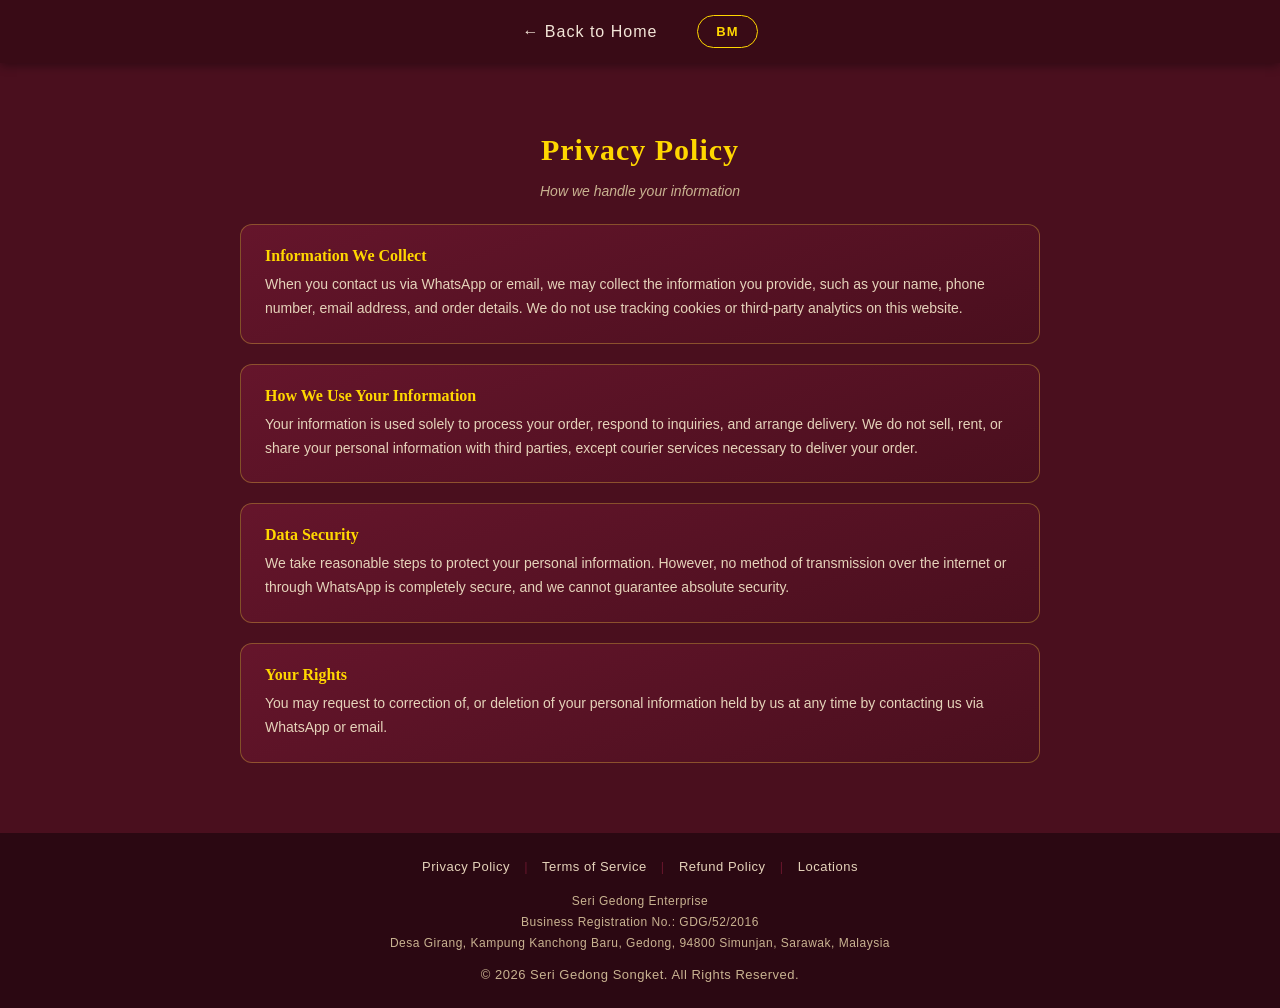
<file: privacy-policy.html>
<!DOCTYPE html>
<html lang="en">

<head>

     <!-- Google tag (gtag.js) -->
    <script async src="https://www.googletagmanager.com/gtag/js?id=G-75GB7DM0KE"></script>
    <script>
        window.dataLayer = window.dataLayer || [];
        function gtag(){dataLayer.push(arguments);}
        gtag('js', new Date());

        gtag('config', 'G-75GB7DM0KE');
    </script>
    
    <meta charset="UTF-8">
    <meta name="viewport" content="width=device-width, initial-scale=1.0">
    <title>Privacy Policy - Seri Gedong Songket</title>

    <meta name="description" content="Privacy Policy for Seri Gedong Songket - how we collect, use, and protect your personal information.">

    <link rel="icon" type="image/jpeg" href="gallery/maskota logo.jpg">

    <link rel="stylesheet" href="style.css">
</head>

<body>

    <!-- Navigation -->
    <nav>
        <ul>
            <li><a href="index.html" data-en="&larr; Back to Home" data-ms="&larr; Kembali ke Laman Utama">&larr; Back to Home</a></li>
            <li class="lang-toggle">
                <button type="button" id="langToggleBtn">BM</button>
            </li>
        </ul>
    </nav>

    <!-- Privacy Policy -->
    <section id="privacy-policy">

        <h2 data-en="Privacy Policy" data-ms="Dasar Privasi">Privacy Policy</h2>
        <p class="section-hint" data-en="How we handle your information" data-ms="Cara kami mengendalikan maklumat anda">How we handle your information</p>

        <div class="policy-content">

            <div class="policy-item">
                <h3 data-en="Information We Collect" data-ms="Maklumat Yang Kami Kumpul">Information We Collect</h3>
                <p data-en="When you contact us via WhatsApp or email, we may collect the information you provide, such as your name, phone number, email address, and order details. We do not use tracking cookies or third-party analytics on this website." data-ms="Apabila anda menghubungi kami melalui WhatsApp atau emel, kami mengumpul maklumat yang anda berikan, seperti nama, nombor telefon, alamat emel, dan butiran pesanan. Kami tidak menggunakan kuki penjejakan atau perkhidmatan analitik pihak ketiga di laman web ini.">When you contact us via WhatsApp or email, we may collect the information you provide, such as your name, phone number, email address, and order details. We do not use tracking cookies or third-party analytics on this website.</p>
            </div>

            <div class="policy-item">
                <h3 data-en="How We Use Your Information" data-ms="Cara Kami Menggunakan Maklumat Anda">How We Use Your Information</h3>
                <p data-en="Your information is used solely to process your order, respond to inquiries, and arrange delivery. We do not sell, rent, or share your personal information with third parties, except courier services necessary to deliver your order." data-ms="Maklumat anda digunakan semata-mata untuk memproses pesanan anda, menjawab pertanyaan, dan mengaturkan penghantaran. Kami tidak menjual, menyewa, atau berkongsi maklumat peribadi anda dengan pihak ketiga, kecuali perkhidmatan kurier yang diperlukan untuk menghantar pesanan anda.">Your information is used solely to process your order, respond to inquiries, and arrange delivery. We do not sell, rent, or share your personal information with third parties, except courier services necessary to deliver your order.</p>
            </div>

            <div class="policy-item">
                <h3 data-en="Data Security" data-ms="Keselamatan Data">Data Security</h3>
                <p data-en="We take reasonable steps to protect your personal information. However, no method of transmission over the internet or through WhatsApp is completely secure, and we cannot guarantee absolute security." data-ms="Kami mengambil langkah-langakh yang munasabah untuk melindungi maklumat peribadi anda. Walau bagaimanapun, tiada kaedah penghantaran melalui internet atau WhatsApp yang benar-benar selamat, dan kami tidak dapat menjamin keselamatan mutlak.">We take reasonable steps to protect your personal information. However, no method of transmission over the internet or through WhatsApp is completely secure, and we cannot guarantee absolute security.</p>
            </div>

            <div class="policy-item">
                <h3 data-en="Your Rights" data-ms="Hak Anda">Your Rights</h3>
                <p data-en="You may request to correction of, or deletion of your personal information held by us at any time by contacting us via WhatsApp or email." data-ms="Anda boleh memohon untuk mengakses, membetulkan atau memadam maklumat peribadi anda yang disimpan oleh kami pada bila-bila masa dengan menghubungi kami melalui WhatsApp atau emel.">You may request to correction of, or deletion of your personal information held by us at any time by contacting us via WhatsApp or email.</p>
            </div>

        </div>

    </section>

    <!-- Footer -->
    <footer>
        <div class="footer-links">
            <a href="privacy-policy.html" data-en="Privacy Policy" data-ms="Dasar Privasi">Privacy Policy</a>
            <span>|</span>
            <a href="terms-of-service.html" data-en="Terms of Service" data-ms="Terma Perkhidmatan">Terms of Service</a>
            <span>|</span>
            <a href="refund-policy.html" data-en="Refund Policy" data-ms="Pemulangan">Refund Policy</a>
            <span>|</span>
            <a href="retail-locations.html" data-en="Locations" data-ms="Lokasi">Locations</a>
        </div>
        <div class="footer-legal">
            <p data-en="Seri Gedong Enterprise" data-ms="Seri Gedong Enterprise">Seri Gedong Enterprise</p>
            <p data-en="Business Registration No.: GDG/52/2016" data-ms="No. Pendaftaran Perniagaan: GDG/52/2016">Business Registration No.: GDG/52/2016</p>
            <p data-en="Desa Girang, Kampung Kanchong Baru, Gedong, 94800 Simunjan, Sarawak, Malaysia" data-ms="Desa Girang, Kampung Kanchong Baru, Gedong, 94800 Simunjan, Sarawak, Malaysia">Desa Girang, Kampung Kanchong Baru, Gedong, 94800 Simunjan, Sarawak, Malaysia</p>
        </div>
        <span data-en="© 2026 Seri Gedong Songket. All Rights Reserved." data-ms="© 2026 Seri Gedong Songket. Hak Cipta Terpelihara.">© 2026 Seri Gedong Songket. All Rights Reserved.</span>
    </footer>

    <script>
        document.addEventListener('DOMContentLoaded', function() {
            var langBtn = document.getElementById('langToggleBtn');
            if (!langBtn) return;

            var currentLang = localStorage.getItem('siteLang') || 'en';

            function applyLanguage(lang) {
                var elements = document.querySelectorAll('[data-en][data-ms]');
                elements.forEach(function(el) {
                    el.innerHTML = lang === 'ms' ? el.getAttribute('data-ms') : el.getAttribute('data-en');
                });
                langBtn.textContent = lang === 'ms' ? 'EN' : 'BM';
                localStorage.setItem('siteLang', lang);
                currentLang = lang;
            }

            langBtn.addEventListener('click', function() {
                applyLanguage(currentLang === 'ms' ? 'en' : 'ms');
            });

            applyLanguage(currentLang);
        });
    </script>

</body>
</html>
</file>
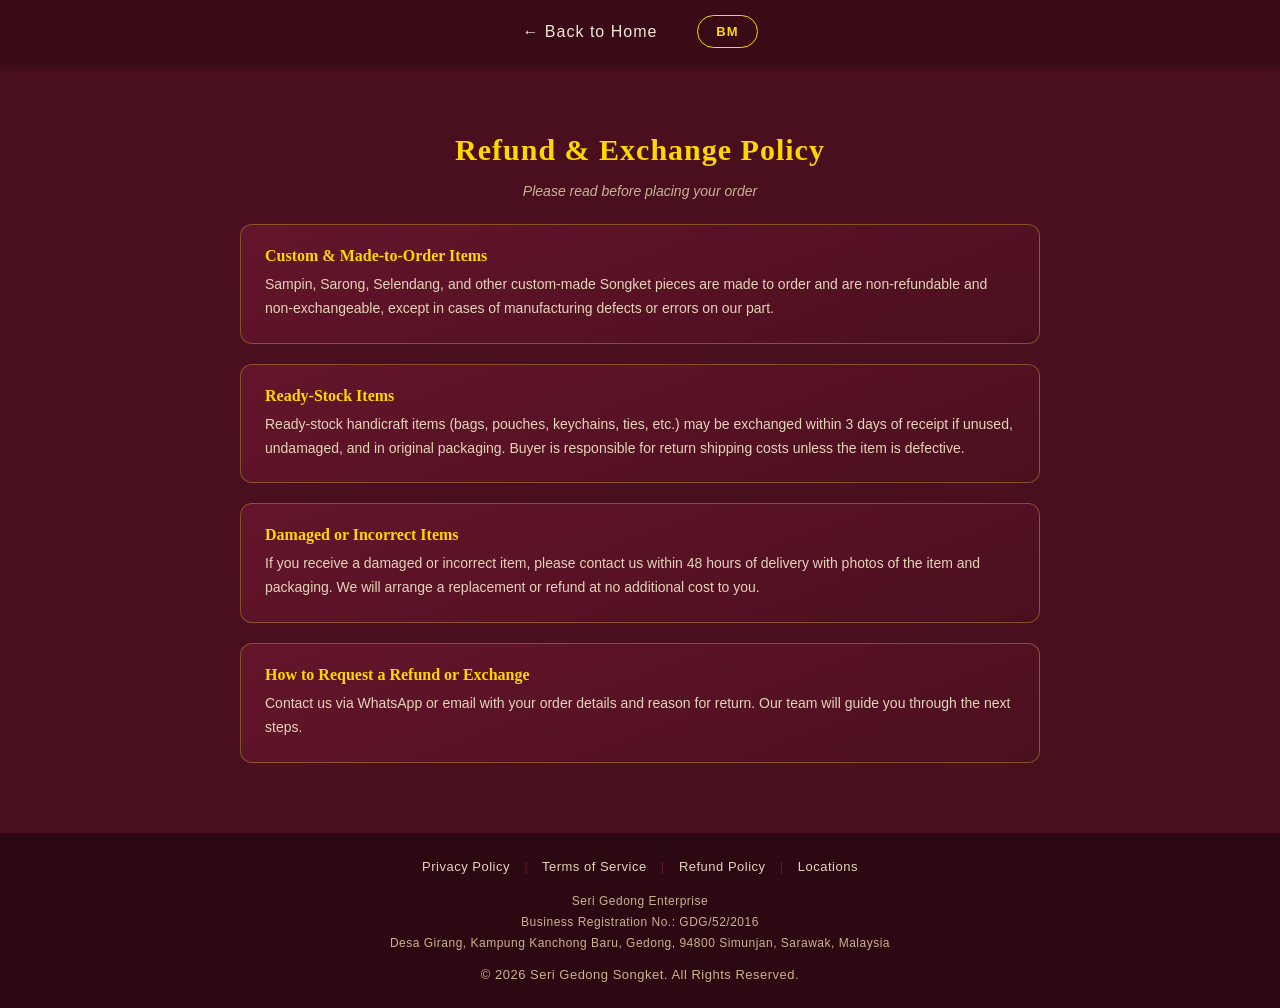
<file: refund-policy.html>
<!DOCTYPE html>
<html lang="en">

<head>

    <!-- Google tag (gtag.js) -->
    <script async src="https://www.googletagmanager.com/gtag/js?id=G-75GB7DM0KE"></script>
    <script>
        window.dataLayer = window.dataLayer || [];
        function gtag(){dataLayer.push(arguments);}
        gtag('js', new Date());

        gtag('config', 'G-75GB7DM0KE');
    </script>

    <meta charset="UTF-8">
    <meta name="viewport" content="width=device-width, initial-scale=1.0">
    <title>Refund Policy - Seri Gedong Songket</title>

    <meta name="description" content="Refund Policy for Seri Gedong Songket - refund, exchange, and refund terms for custom-made and ready-stock items.">

    <link rel="icon" type="image/jpeg" href="gallery/maskota logo.jpg">

    <link rel="stylesheet" href="style.css">
</head>

<body>

    <!-- Navigation -->
    <nav>
        <ul>
            <li><a href="index.html" data-en="&larr; Back to Home" data-ms="&larr; Kembali ke Laman Utama">&larr; Back to Home</a></li>
            <li class="lang-toggle">
                <button type="button" id="langToggleBtn">BM</button>
            </li>
        </ul>
    </nav>

    <!-- Refund Policy -->
    <section id="refund-policy">

        <h2 data-en="Refund &amp; Exchange Policy" data-ms="Dasar Pemulangan &amp; Pertukaran">Refund &amp; Exchange Policy</h2>
        <p class="section-hint" data-en="Please read before placing your order" data-ms="Sila baca sebelum membuat pesanan">Please read before placing your order</p>

        <div class="policy-content">

            <div class="policy-item">
                <h3 data-en="Custom &amp; Made-to-Order Items" data-ms="Item Tempahan Khas">Custom &amp; Made-to-Order Items</h3>
                <p data-en="Sampin, Sarong, Selendang, and other custom-made Songket pieces are made to order and are non-refundable and non-exchangeable, except in cases of manufacturing defects or errors on our part." data-ms="Sampin, Sarong, Selendang, dan produk Songket tempahan khas lain dibuat mengikut pesanan dan tidak boleh dipulangkan atau ditukar, kecuali dalam kes kecacatan pembuatan atau kesilapan pihak kami.">Sampin, Sarong, Selendang, and other custom-made Songket pieces are made to order and are non-refundable and non-exchangeable, except in cases of manufacturing defects or errors on our part.</p>
            </div>

            <div class="policy-item">
                <h3 data-en="Ready-Stock Items" data-ms="Item Stok Sedia Ada">Ready-Stock Items</h3>
                <p data-en="Ready-stock handicraft items (bags, pouches, keychains, ties, etc.) may be exchanged within 3 days of receipt if unused, undamaged, and in original packaging. Buyer is responsible for return shipping costs unless the item is defective." data-ms="Item kraf tangan stok sedia ada (beg, dompet, rantai kunci, tali leher, dan lain-lain.) boleh ditukar dalam tempoh 3 hari selepas diterima jika belum digunakan, tidak rosak, dan dalam pembungkusan asal. Pembeli bertanggungjawab atas kos penghantaran pemulangan kecuali item tersebut cacat.">Ready-stock handicraft items (bags, pouches, keychains, ties, etc.) may be exchanged within 3 days of receipt if unused, undamaged, and in original packaging. Buyer is responsible for return shipping costs unless the item is defective.</p>
            </div>

            <div class="policy-item">
                <h3 data-en="Damaged or Incorrect Items" data-ms="Item Rosak atau Salah">Damaged or Incorrect Items</h3>
                <p data-en="If you receive a damaged or incorrect item, please contact us within 48 hours of delivery with photos of the item and packaging. We will arrange a replacement or refund at no additional cost to you." data-ms="Jika anda menerima item yang rosak atau salah, sila hubungi kami dalam tempoh 48 jam selepas penghantaran dengan gambar item dan pembungkusan. Kami akan mengaturkan penggantian atau bayaran balik tanpa sebarang kos tambahan kepada anda.">If you receive a damaged or incorrect item, please contact us within 48 hours of delivery with photos of the item and packaging. We will arrange a replacement or refund at no additional cost to you.</p>
            </div>

            <div class="policy-item">
                <h3 data-en="How to Request a Refund or Exchange" data-ms="Cara Memohon Pemulangan atau Pertukaran">How to Request a Refund or Exchange</h3>
                <p data-en="Contact us via WhatsApp or email with your order details and reason for return. Our team will guide you through the next steps." data-ms="Hubungi kami melalui WhatsApp atau emel dengan butiran pesanan anda dan sebab pemulangan. Pasukan kami akan membimbing anda untuk langkah seterusnya.">Contact us via WhatsApp or email with your order details and reason for return. Our team will guide you through the next steps.</p>
            </div>

        </div>

    </section>

    <!-- Footer -->
    <footer>
        <div class="footer-links">
            <a href="privacy-policy.html" data-en="Privacy Policy" data-ms="Dasar Privasi">Privacy Policy</a>
            <span>|</span>
            <a href="terms-of-service.html" data-en="Terms of Service" data-ms="Terma Perkhidmatan">Terms of Service</a>
            <span>|</span>
            <a href="refund-policy.html" data-en="Refund Policy" data-ms="Dasar Bayaran Balik">Refund Policy</a>
            <span>|</span>
            <a href="retail-locations.html" data-en="Locations" data-ms="Lokasi">Locations</a>
        </div>

        <div class="footer-legal">
            <p data-en="Seri Gedong Enterprise" data-ms="Seri Gedong Enterprise">Seri Gedong Enterprise</p>
            <p data-en="Business Registration No.: GDG/52/2016" data-ms="No. Pendaftaran Perniagaan: GDG/52/2016">Business Registration No.: GDG/52/2016</p>
            <p data-en="Desa Girang, Kampung Kanchong Baru, Gedong, 94800 Simunjan, Sarawak, Malaysia" data-ms="Desa Girang, Kampung Kanchong Baru, Gedong, 94800 Simunjan, Sarawak, Malaysia">Desa Girang, Kampung Kanchong Baru, Gedong, 94800 Simunjan, Sarawak, Malaysia</p>
        </div>
        <span data-en="© 2026 Seri Gedong Songket. All Rights Reserved." data-ms="© 2026 Seri Gedong Songket. Hak Cipta Terpelihara.">© 2026 Seri Gedong Songket. All Rights Reserved.</span>
    </footer>

    <script>
        document.addEventListener('DOMContentLoaded', function() {
            var langBtn = document.getElementById('langToggleBtn');
            if (!langBtn) return;

            var currentLang = localStorage.getItem('siteLang') || 'en';

            function applyLanguage(lang) {
                var elements = document.querySelectorAll('[data-en][data-ms]');
                elements.forEach(function(el) {
                    el.innerHTML = lang === 'ms' ? el.getAttribute('data-ms') : el.getAttribute('data-en');
                });
                langBtn.textContent = lang === 'ms' ? 'EN' : 'BM';
                localStorage.setItem('siteLang', lang);
                currentLang = lang;
            }

            langBtn.addEventListener('click', function() {
                applyLanguage(currentLang === 'ms' ? 'en' : 'ms');
            });

            applyLanguage(currentLang);
        });
    </script>

</body>
</html>
</file>
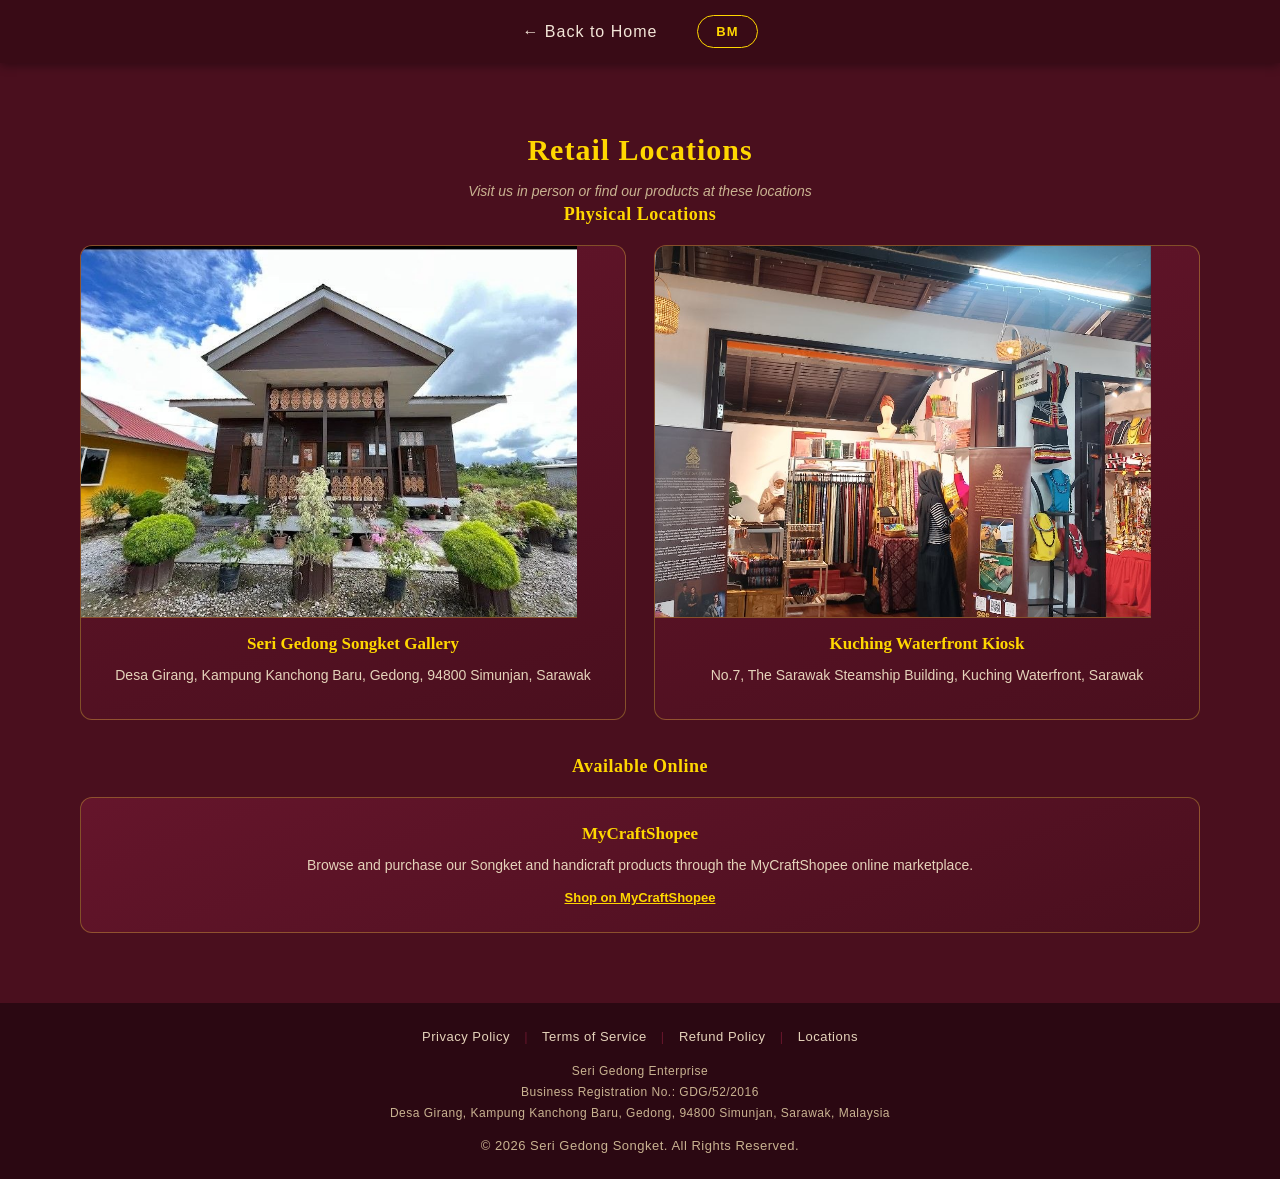
<file: retail-locations.html>
<!DOCTYPE html>
<html lang="en">

<head>

    <!-- Google tag (gtag.js) -->
    <script async src="https://www.googletagmanager.com/gtag/js?id=G-75GB7DM0KE"></script>
    <script>
        window.dataLayer = window.dataLayer || [];
        function gtag(){dataLayer.push(arguments);}
        gtag('js', new Date());

        gtag('config', 'G-75GB7DM0KE');
    </script>

    <meta charset="UTF-8">
    <meta name="viewport" content="width=device-width, initial-scale=1.0">
    <title>Retail Locations - Seri Gedong Songket</title>

    <meta name="description" content="Find Seri Gedong Songket and Maskota products at our workshop and retail partner locations across Sarawak.">

    <link rel="icon" type="image/jpeg" href="gallery/maskota logo.jpg">

    <link rel="stylesheet" href="style.css">
</head>

<body>

    <!-- Navigation -->
    <nav>
        <ul>
            <li><a href="index.html" data-en="&larr; Back to Home" data-ms="&larr; Kembali ke Laman Utama">&larr; Back to Home</a></li>
            <li class="lang-toggle">
                <button type="button" id="langToggleBtn">BM</button>
            </li>
        </ul>
    </nav>

    <!-- Retail Locations -->
    <section id="retail-locations">

        <h2 data-en="Retail Locations" data-ms="Lokasi Runcit">Retail Locations</h2>
        <p class="section-hint" data-en="Visit us in person or find our products at these locations" data-ms="Lawati kami secara peribadi atau dapatkan produk kami di lokasi berikut">Visit us in person or find our products at these locations</p>

        <h3 class="location-subheading" data-en="Physical Locations" data-ms="Lokasi Fizikal">Physical Locations</h3>

        <div class="location-grid">

            <div class="location-card">
                <img src="location-seri-gedong-songket-gallery.jpg" alt="Seri Gedong Songket Gallery" class="location-photo">
                <h3 data-en="Seri Gedong Songket Gallery" data-ms=" Galeri Seri Gedong Songket">Seri Gedong Songket Gallery</h3>
                <p data-en="Desa Girang, Kampung Kanchong Baru, Gedong, 94800 Simunjan, Sarawak" data-ms="Desa Girang, Kampung Kanchong Baru, Gedong, 94800 Simunjan, Sarawak">Desa Girang, Kampung Kanchong Baru, Gedong, 94800 Simunjan, Sarawak</p>
            </div>

            <div class="location-card">
                <img src="location-waterfront.jpg" alt="Kuching Waterfront Kiosk" class="location-photo">
                <h3 data-en="Kuching Waterfront Kiosk" data-ms="Kiosk Kuching Waterfront">Kuching Waterfront Kiosk</h3>
                <p data-en="No.7, The Sarawak Steamship Building, Kuching Waterfront, Sarawak" data-ms="No.7, The Sarawak Steamship Building, Kuching Waterfront, Sarawak">No.7, The Sarawak Steamship Building, Kuching Waterfront, Sarawak</p>
            </div>

        </div>
            
        <h3 class="location-subheading" data-en="Available Online" data-ms="Tersedia Dalam Talian">Available Online</h3>

        <div class="location-grid">

            <div class="location-card">
                <h3 data-en="MyCraftShopee" data-ms="MyCraftShopee">MyCraftShopee</h3>
                <p data-en="Browse and purchase our Songket and handicraft products through the MyCraftShopee online marketplace." data-ms="Layari dan beli produk Songket dan kraf tangan kami melalui pasar dalam talian MyCraftShopee.">Browse and purchase our Songket and handicraft products through the MyCraftShopee online marketplace.</p>
                <a href="https://www.mycraftshoppe.com/" target="_blank" data-en="Shop on MyCraftShopee" data-ms="Beli di MyCraftShopee">Shop on MyCraftShopee</a>
            </div>

        </div>

    </section>

<!-- Footer -->
    <footer>
        <div class="footer-links">
            <a href="privacy-policy.html" data-en="Privacy Policy" data-ms="Dasar Privasi">Privacy Policy</a>
            <span>|</span>
            <a href="terms-of-service.html" data-en="Terms of Service" data-ms="Terma Perkhidmatan">Terms of Service</a>
            <span>|</span>
            <a href="refund-policy.html" data-en="Refund Policy" data-ms="Pemulangan">Refund Policy</a>
            <span>|</span>
            <a href="retail-locations.html" data-en="Locations" data-ms="Lokasi">Locations</a>
        </div>

        <div class="footer-legal">
            <p data-en="Seri Gedong Enterprise" data-ms="Seri Gedong Enterprise">Seri Gedong Enterprise</p>
            <p data-en="Business Registration No.: GDG/52/2016" data-ms="No. Pendaftaran Perniagaan: GDG/52/2016">Business Registration No.: GDG/52/2016</p>
            <p data-en="Desa Girang, Kampung Kanchong Baru, Gedong, 94800 Simunjan, Sarawak, Malaysia" data-ms="Desa Girang, Kampung Kanchong Baru, Gedong, 94800 Simunjan, Sarawak, Malaysia">Desa Girang, Kampung Kanchong Baru, Gedong, 94800 Simunjan, Sarawak, Malaysia</p>
        </div>
        <span data-en="© 2026 Seri Gedong Songket. All Rights Reserved." data-ms="© 2026 Seri Gedong Songket. Hak Cipta Terpelihara.">© 2026 Seri Gedong Songket. All Rights Reserved.</span>
    </footer>

    <script>
        document.addEventListener('DOMContentLoaded', function() {
            var langBtn = document.getElementById('langToggleBtn');
            if (!langBtn) return;

            var currentLang = localStorage.getItem('siteLang') || 'en';

            function applyLanguage(lang) {
                var elements = document.querySelectorAll('[data-en][data-ms]');
                elements.forEach(function(el) {
                    el.innerHTML = lang === 'ms' ? el.getAttribute('data-ms') : el.getAttribute('data-en');
                });
                langBtn.textContent = lang === 'ms' ? 'EN' : 'BM';
                localStorage.setItem('siteLang', lang);
                currentLang = lang;
            }

            langBtn.addEventListener('click', function() {
                applyLanguage(currentLang === 'ms' ? 'en' : 'ms');
            });

            applyLanguage(currentLang);
        });
    </script>

</body>
</html>
</file>
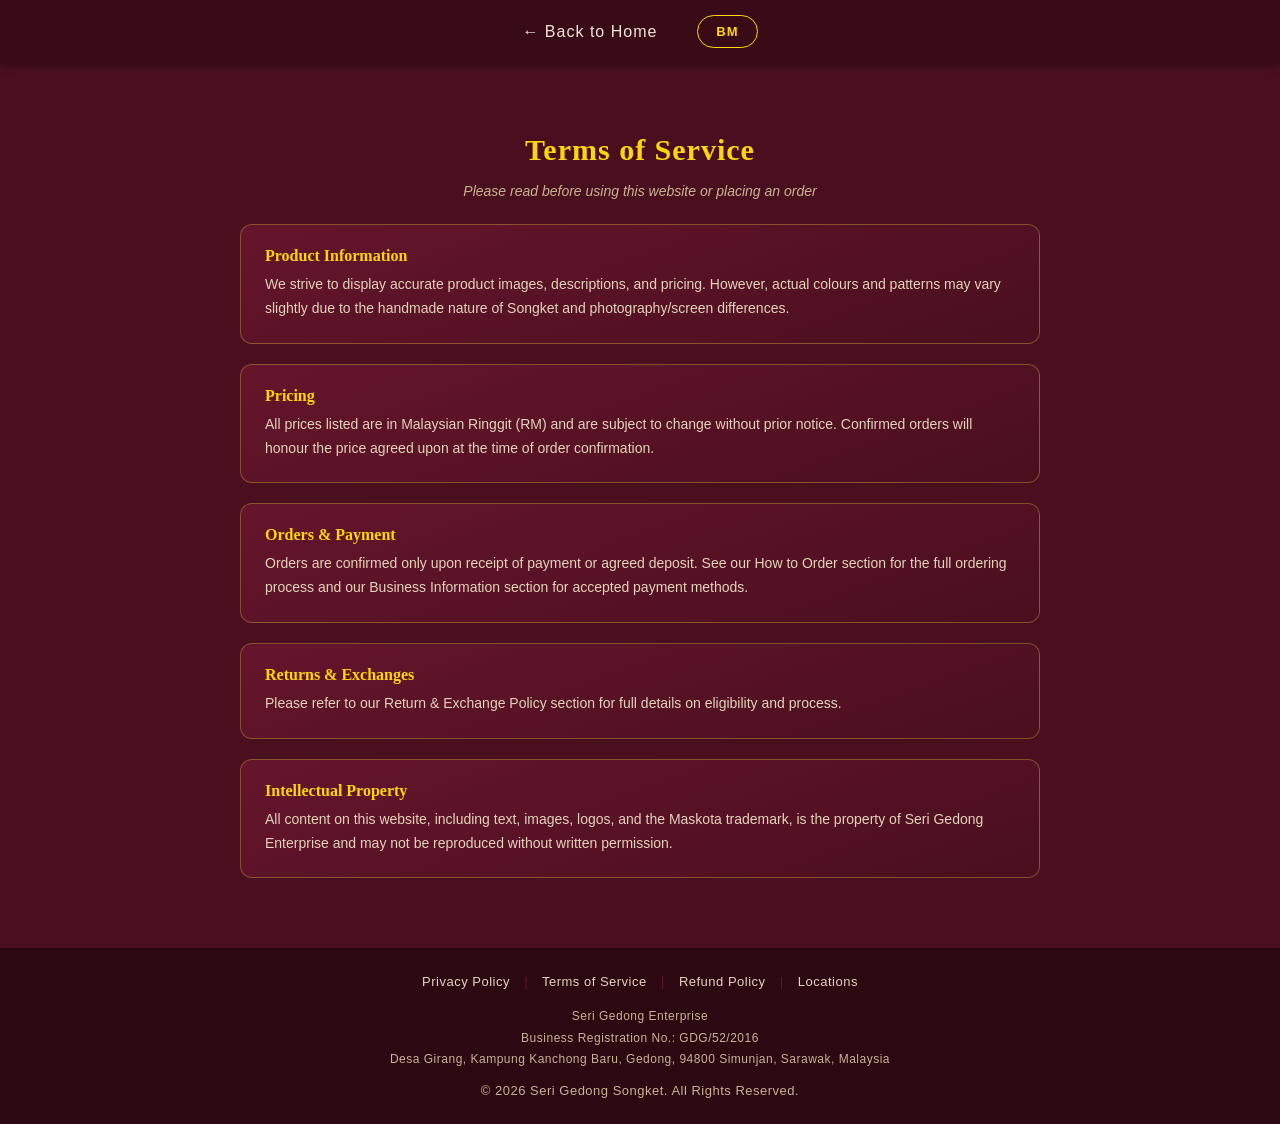
<file: terms-of-service.html>
<!DOCTYPE html>
<html lang="en">

<head>

    <!-- Google tag (gtag.js) -->
    <script async src="https://www.googletagmanager.com/gtag/js?id=G-75GB7DM0KE"></script>
    <script>
        window.dataLayer = window.dataLayer || [];
        function gtag(){dataLayer.push(arguments);}
        gtag('js', new Date());

        gtag('config', 'G-75GB7DM0KE');
    </script>

    <meta charset="UTF-8">
    <meta name="viewport" content="width=device-width, initial-scale=1.0">
    <title>Terms of Service - Seri Gedong Songket</title>

    <meta name="description" content="Terms of Service for Seri Gedong Songket - product information, pricing, orders, payment, and intellectual property.">

    <link rel="icon" type="image/jpeg" href="gallery/maskota logo.jpg">

    <link rel="stylesheet" href="style.css">
</head>

<body>

    <!-- Navigation -->
    <nav>
        <ul>
            <li><a href="index.html" data-en="&larr; Back to Home" data-ms="&larr; Kembali ke Laman Utama">&larr; Back to Home</a></li>
            <li class="lang-toggle">
                <button type="button" id="langToggleBtn">BM</button>
            </li>
        </ul>
    </nav>

    <!-- Terms of Service -->
    <section id="terms-of-service">

        <h2 data-en="Terms of Service" data-ms="Terma Perkhidmatan">Terms of Service</h2>
        <p class="section-hint" data-en="Please read before using this website or placing an order" data-ms="Sila baca sebelum menggunakan laman web ini atau membuat pesanan">Please read before using this website or placing an order</p>

        <div class="policy-content">

            <div class="policy-item">
                <h3 data-en="Product Information" data-ms="Maklumat Produk">Product Information</h3>
                <p data-en="We strive to display accurate product images, descriptions, and pricing. However, actual colours and patterns may vary slightly due to the handmade nature of Songket and photography/screen differences." data-ms="Kami berusaha untuk memaparkan gambar produk, penerangan, dan harga yang tepat. Walau bagaimanapun, warna dan corak sebenar mungkin berbeza sedikit disebabkan sifat buatan tangan Songket dan perbezaan fotografi/skrin.">We strive to display accurate product images, descriptions, and pricing. However, actual colours and patterns may vary slightly due to the handmade nature of Songket and photography/screen differences.</p>
            </div>

            <div class="policy-item">
                <h3 data-en="Pricing" data-ms="Harga">Pricing</h3>
                <p data-en="All prices listed are in Malaysian Ringgit (RM) and are subject to change without prior notice. Confirmed orders will honour the price agreed upon at the time of order confirmation." data-ms="Semua harga yang disenaraikan adalah dalam Ringgit Malaysia (RM) dan tertakluk kepada perubahan tanpa notis terlebih dahulu. Pesanan yang disahkan akan menghormati harga yang dipersetujui pada masa pengesahan pesanan.">All prices listed are in Malaysian Ringgit (RM) and are subject to change without prior notice. Confirmed orders will honour the price agreed upon at the time of order confirmation.</p>
            </div>

            <div class="policy-item">
                <h3 data-en="Orders &amp; Payment" data-ms="Pesanan &amp; Pembayaran">Orders &amp; Payment</h3>
                <p data-en="Orders are confirmed only upon receipt of payment or agreed deposit. See our How to Order section for the full ordering process and our Business Information section for accepted payment methods." data-ms="Pesanan disahkan hanya selepas penerimaan bayaran atau deposit yang dipersetujui. Sila rujuk bahagian Cara Membeli untuk proses pesanan penuh dan bahagian Maklumat Perniagaan untuk kaedah pembayaran yang diterima.">Orders are confirmed only upon receipt of payment or agreed deposit. See our How to Order section for the full ordering process and our Business Information section for accepted payment methods.</p>
            </div>

            <div class="policy-item">
                <h3 data-en="Returns &amp; Exchanges" data-ms="Pemulangan &amp; Pertukaran">Returns &amp; Exchanges</h3>
                <p data-en="Please refer to our Return &amp; Exchange Policy section for full details on eligibility and process." data-ms="Sila rujuk bahagian Dasar Pemulangan &amp; Pertukaran kami untuk butiran penuh mengenai kelayakan dan proses.">Please refer to our Return &amp; Exchange Policy section for full details on eligibility and process.</p>
            </div>

            <div class="policy-item">
                <h3 data-en="Intellectual Property" data-ms="Harta Intelek">Intellectual Property</h3>
                <p data-en="All content on this website, including text, images, logos, and the Maskota trademark, is the property of Seri Gedong Enterprise and may not be reproduced without written permission." data-ms="Semua kandungan di laman web ini, termasuk teks, gambar, logo, dan tanda dagangan Maskota, adalah hak milik Seri Gedong Enterprise dan tidak boleh diterbitkan semula tanpa kebenaran bertulis.">All content on this website, including text, images, logos, and the Maskota trademark, is the property of Seri Gedong Enterprise and may not be reproduced without written permission.</p>
            </div>

        </div>

    </section>

    <!-- Footer -->
    <footer>
        <div class="footer-links">
            <a href="privacy-policy.html" data-en="Privacy Policy" data-ms="Dasar Privasi">Privacy Policy</a>
            <span>|</span>
            <a href="terms-of-service.html" data-en="Terms of Service" data-ms="Terma Perkhidmatan">Terms of Service</a>
            <span>|</span>
            <a href="refund-policy.html" data-en="Refund Policy" data-ms="Pemulangan">Refund Policy</a>
            <span>|</span>
            <a href="retail-locations.html" data-en="Locations" data-ms="Lokasi">Locations</a>
        </div>
        <div class="footer-legal">
            <p data-en="Seri Gedong Enterprise" data-ms="Seri Gedong Enterprise">Seri Gedong Enterprise</p>
            <p data-en="Business Registration No.: GDG/52/2016" data-ms="No. Pendaftaran Perniagaan: GDG/52/2016">Business Registration No.: GDG/52/2016</p>
            <p data-en="Desa Girang, Kampung Kanchong Baru, Gedong, 94800 Simunjan, Sarawak, Malaysia" data-ms="Desa Girang, Kampung Kanchong Baru, Gedong, 94800 Simunjan, Sarawak, Malaysia">Desa Girang, Kampung Kanchong Baru, Gedong, 94800 Simunjan, Sarawak, Malaysia</p>
        </div>
        <span data-en="© 2026 Seri Gedong Songket. All Rights Reserved." data-ms="© 2026 Seri Gedong Songket. Hak Cipta Terpelihara.">© 2026 Seri Gedong Songket. All Rights Reserved.</span>
    </footer>

    <script>
        document.addEventListener('DOMContentLoaded', function() {
            var langBtn = document.getElementById('langToggleBtn');
            if (!langBtn) return;

            var currentLang = localStorage.getItem('siteLang') || 'en';

            function applyLanguage(lang) {
                var elements = document.querySelectorAll('[data-en][data-ms]');
                elements.forEach(function(el) {
                    el.innerHTML = lang === 'ms' ? el.getAttribute('data-ms') : el.getAttribute('data-en');
                });
                langBtn.textContent = lang === 'ms' ? 'EN' : 'BM';
                localStorage.setItem('siteLang', lang);
                currentLang = lang;
            }

            langBtn.addEventListener('click', function() {
                applyLanguage(currentLang === 'ms' ? 'en' : 'ms');
            });

            applyLanguage(currentLang);
        });
    </script>

</body>
</html>
</file>
<file: style.css>
/* =====================================
   SERI GEDONG 
===================================== */

*{
    margin:0;
    padding:0;
    box-sizing:border-box;
}

html{
    overflow-x: hidden;
    scroll-behavior:smooth;
}

body{
    font-family:'Poppins', Arial, Helvetica, sans-serif;
    background:#4a0f1e;
    color:#f3e6d8;
    overflow-x: hidden;
}

img{
    max-width:100%;
    height:auto;
}

h1, h2, h3{
    font-family:'Playfair Display', Georgia, serif;
}

/* NAVIGATION */

nav{
    background:#390b16;
    position:sticky;
    top:0;
    z-index:100;
    box-shadow:0 2px 10px rgba(0,0,0,0.4);
}

nav ul{
    list-style:none;
    display:flex;
    justify-content:center;
    align-items:center;
    flex-wrap:wrap;
}

nav li{
    margin:15px 20px;
}

nav a{
    color:#f3e6d8;
    text-decoration:none;
    font-size:16px;
    letter-spacing:1px;
    transition:.3s;
}

nav a:hover{
    color:gold;
}

/* HAMBURGER MENU (mobile) */

.nav-toggle{
    display:none;
    flex-direction:column;
    justify-content:center;
    gap:5px;
    width:32px;
    height:32px;
    padding:6px;
    background:transparent;
    border:none;
    cursor:pointer;
    margin:0;
}

.nav-toggle span{
    display:block;
    width:100%;
    height:2px;
    background:gold;
    border-radius:2px;
    transition:.3s;
}

.nav-toggle.open span:nth-child(1){
    transform:translateY(7px) rotate(45deg);
}

.nav-toggle.open span:nth-child(2){
    opacity:0;
}

.nav-toggle.open span:nth-child(3){
    transform:translateY(-7px) rotate(-45deg);
}

@media (max-width:900px){
    nav{
        display:flex;
        justify-content:flex-end;
        padding:10px 20px;
    }

    .nav-toggle{
        display:flex;
    }

    nav ul{
        display:none !important;
        flex-direction:column;
        align-items:stretch;
        position:absolute;
        top:100%;
        left:0;
        right:0;
        background:#390b16;
        padding:10px 0 20px;
        box-shadow:0 8px 15px rgba(0,0,0,0.4);
    }

    nav ul.open{
        display:flex !important;
    }

    nav li{
        margin:0;
        text-align:center;
    }

    nav a{
        display:block;
        padding:14px 20px;
    }

    .nav-search,
    .lang-toggle{
        justify-content:center;
        margin:14px auto !important;
    }
}

/* LANGUAGE TOGGLE */

.lang-toggle{
    margin:15px 20px;
}

#langToggleBtn{
    margin-top:0;
    padding:8px 18px;
    background:transparent;
    color:gold;
    border:1px solid gold;
    border-radius:20px;
    font-size:13px;
    font-weight:700;
    letter-spacing:1px;
    cursor:pointer;
    transition:.3s;
}

#langToggleBtn:hover{
    background:gold;
    color:#4a0f1e;
}

/* NAV SEARCH ICON */

.nav-search{
    display:flex;
    align-items:center;
    margin:15px 20px;
}

.nav-search-input{
    width:0;
    padding:0;
    border:none;
    background:transparent;
    color:#f3e6d8;
    font-size:14px;
    font-family:'Poppins', sans-serif;
    outline:none;
    opacity:0;
    transition:width .3s ease, opacity .3s ease, padding .3s ease;
}

.nav-search-input.open{
    width:160px;
    padding:6px 10px;
    opacity:1;
    background:rgba(101,21,43,0.5);
    border:1px solid rgba(212,175,55,0.5);
    border-radius:20px;
    margin-right:8px;
}

.nav-search-input::placeholder{
    color:#c9b391;
}

#productSearchToggle{
    background:transparent;
    border:none;
    color:#f3e6d8;
    cursor:pointer;
    padding:0;
    margin-top:0;
    display:flex;
    align-items:center;
    transition:color .3s;
}

#productSearchToggle:hover{
    color:gold;
}

/* DIVIDER */

.divider{
    max-width:700px;
    height:2px;
    margin:0 auto;
    background:linear-gradient(to right, transparent, gold, transparent);
    opacity:0.6;
}

/* HOME */

#home{
    display:flex;
    flex-direction:column;
    justify-content:center;
    align-items:center;
    text-align:center;
    padding:70px 20px 60px;
    background:radial-gradient(circle at center, #5d1225 0%, #4a0f1e 70%);
}

/* HERO LOGOS */

.hero-logos{
    display:flex;
    justify-content:center;
    align-items:center;
    gap:24px;
    flex-wrap:wrap;
}

.hero-logo-main{
    background:#f3e6d8;
    padding:16px 24px;
    border-radius:16px;
    box-shadow:0 0 25px gold;
    max-width:280px;
    width:100%;
    height:auto;
    animation:floatLogo 3s ease-in-out infinite;
}

.hero-logo-small{
    width:120px;
    height:120px;
    object-fit:contain;
    border-radius:50%;
    border:5px solid gold;
    background:#4a0f1e;
    padding:15px;
    box-shadow:0 0 25px gold;
    animation:floatLogo 3s ease-in-out infinite;
}

@media (max-width:600px){
    .hero-logo-main{
        max-width:220px;
    }

    .hero-logo-small{
        width:90px;
        height:90px;
    }
}

@keyframes floatLogo{
    0%   { transform:translateY(0px); }
    50%  { transform:translateY(-10px); }
    100% { transform:translateY(0px); }
}

.hero-text h2{
    margin-top:30px;
    color:gold;
    font-size:38px;
    letter-spacing:1px;
}

.hero-text p{
    margin-top:15px;
    max-width:650px;
    line-height:1.8;
    font-size:17px;
    color:#e5d3ba;
}

/* BUTTON */

button{
    margin-top:25px;
    padding:14px 34px;
    background:gold;
    color:#4a0f1e;
    border:none;
    border-radius:30px;
    font-size:16px;
    font-weight:600;
    letter-spacing:1px;
    cursor:pointer;
    transition:.3s;
}

button:hover{
    background:#f3e6d8;
    box-shadow:0 0 18px gold;
}

/* SECTION */

section{
    padding:70px 40px;
    max-width:1200px;
    margin:0 auto;
}

section h2{
    text-align:center;
    color:gold;
    font-size:30px;
    letter-spacing:1px;
    margin-bottom:12px;
}

section > p{
    max-width:750px;
    margin:0 auto 14px;
    text-align:center;
    line-height:1.8;
    font-size:16px;
    color:#e5d3ba;
}

section > p:last-of-type{
    margin-bottom:0;
}

.section-hint{
    text-align:center;
    color:#c9b391;
    font-size:14px;
    margin-bottom:30px;
    font-style:italic;

}

.section-note{
    text-align:center;
    color:#c9b391;
    font-size:12px;
    font-style:italic;
    margin-top:24px;
}

/* HISTORY */

.history-content{
    max-width:800px;
    margin:0 auto;
}

.history-content p{
    line-height:1.9;
    font-size:16px;
    color:#e5d3ba;
    margin-bottom:20px;
    text-align:center;
}

/* PRODUCT GRID */

.product-grid{
    display:grid;
    grid-template-columns:repeat(auto-fit,minmax(220px,1fr));
    gap:28px;
}

.card{
    background:linear-gradient(160deg, #65152b, #4a0f1e);
    border:1px solid rgba(212,175,55,0.5);
    border-radius:12px;
    overflow:hidden;
    text-align:center;
    transition:.35s;
    cursor:pointer;
}

.card img{
    width:100%;
    aspect-ratio:4/5;
    object-fit:cover;
    display:block;
    border-bottom:1px solid rgba(212,175,55,0.4);
}

.card h3{
    margin:16px 12px 4px;
    font-size:16px;
    color:#f3e6d8;
    font-family:'Poppins', sans-serif;
    font-weight:500;
}

.card .price{
    margin:0 0 18px;
    color:gold;
    font-size:14px;
    font-weight:600;
}

.card:hover{
    transform:translateY(-8px);
    box-shadow:0 10px 25px rgba(212,175,55,0.35);
    border-color:gold;
}

/* GALLERY FILTERS */

.gallery-filters{
    display:flex;
    justify-content:center;
    flex-wrap:wrap;
    gap:14px;
    margin-bottom:40px;
}

.filter-btn{
    background:transparent;
    color:#e5d3ba;
    border:1px solid rgba(212,175,55,0.5);
    border-radius:30px;
    padding:10px 22px;
    font-size:14px;
    font-weight:600;
    letter-spacing:0.5px;
    cursor:pointer;
    transition:.3s;
    margin-top:0;
}

.filter-btn:hover{
    border-color:gold;
    color:gold;
}

.filter-btn.active{
    background:gold;
    color:#4a0f1e;
    border-color:gold;
    box-shadow:0 0 14px rgba(212,175,55,0.5);
}

.gallery-hidden{
    display:none !important;
}

/* =====================================
   GALLERY — CATEGORIES + PREMIUM LAYOUT
===================================== */
.gallery-category{
    margin-bottom:55px;
}
.gallery-category:last-child{
    margin-bottom:0;
}

.gallery-category h3{
    color:gold;
    font-size:20px;
    text-align:center;
    letter-spacing:0.5px;
    margin-bottom:26px;
}

.gallery-category h3::after{
    content:"";
    display:block;
    width:60px;
    height:2px;
    background:gold;
    margin:10px auto 0;
    opacity:0.6;
}

/* Base gallery grid */
.gallery{
    display:grid;
    gap:26px;
}

/* 2-image layout — larger, side-by-side showcase */
.gallery-two{
    grid-template-columns:repeat(2, 1fr);
    max-width:800px;
    margin:0 auto;
}

/* 3-image layout — balanced row */
.gallery-three{
    grid-template-columns:repeat(3, 1fr);
}

@media (max-width:700px){
    .gallery-two,
    .gallery-three{
        grid-template-columns:1fr;
    }
}

.gallery figure{
    margin:0;
    position:relative;
    background:#3a0c17;
    border:1px solid rgba(212,175,55,0.4);
    border-radius:10px;
    overflow:hidden;
    cursor:pointer;
    transition:.35s;
}

.gallery figure:hover{
    transform:translateY(-6px);
    box-shadow:0 12px 26px rgba(212,175,55,0.35);
    border-color:gold;
}

.gallery img{
    width:100%;
    aspect-ratio:4/3;
    object-fit:cover;
    display:block;
    transition:transform .5s ease;
}

.gallery figure:hover img{
    transform:scale(1.06);
}

.gallery figcaption{
    position:absolute;
    bottom:0;
    left:0;
    right:0;
    background:linear-gradient(transparent, rgba(0,0,0,0.8));
    padding:32px 12px 12px;
    opacity:0;
    transition:opacity .35s ease;
    text-align:center;
    color:gold;
    font-size:14px;
    letter-spacing:0.5px;
}

.gallery figure:hover figcaption{
    opacity:1;
}

/* Gallery Lightbox */

#galleryLightbox{
    display:none;
    position:fixed;
    inset:0;
    background:rgba(20,4,9,0.94);
    z-index:1000;
    align-items:center;
    justify-content:center;
    flex-direction:column;
    padding:20px;
}
#galleryLightbox.open{
    display:flex;
}

#galleryLightboxImg{
    max-width:85vw;
    max-height:75vh;
    border-radius:10px;
    border:2px solid gold;
    box-shadow:0 0 40px rgba(212,175,55,0.4);
}

#galleryLightboxCaption{
    color:gold;
    margin-top:16px;
    font-size:15px;
    text-align:center;
    letter-spacing:0.5px;
}

#galleryLightboxClose{
    position:absolute;
    top:20px;
    right:30px;
    color:gold;
    font-size:34px;
    cursor:pointer;
    transition:.2s;
}
#galleryLightboxClose:hover{
    color:#fff;
    transform:scale(1.1);
}

/* BUSINESS INFO */

.info-grid{
    display: grid;
    grid-template-columns:repeat(auto-fit,minmax(240px,1fr));
    gap:28px;
    margin-top:20px;
}

.info-card{
    background:linear-gradient(160deg, #65152b, #4a0f1e);
    border:1px solid rgba(212,175,55,0.4);
    border-radius:12px;
    padding:28px 24px;
    text-align:center;
    transition:.3s;
}

.info-card:hover{
    transform:translateY(-6px);
    border-color:gold;
    box-shadow:0 10px 22px rgba(212,175,55,0.3);
}

.info-card h3{
    color:gold;
    font-size:19px;
    margin-bottom:16px;
}

.info-card p{
    color:#e5d3ba;
    font-size:14px;
    line-height:1.7;
    margin-bottom:6px;
}

.info-card .info-note{
    color:#c9b391;
    font-size:12px;
    font-style:italic;
    margin-top:12px;
}

/* REFUND POLICY */

.policy-content{
    max-width:800px;
    margin:20px auto 0;
    display:flex;
    flex-direction:column;
    gap:20px;
}

.policy-item{
    background:linear-gradient(160deg, #65152b, #4a0f1e);
    border:1px solid rgba(212,175,55,0.4);
    border-radius:12px;
    padding:22px 24px;
    transition:.3s;
}

.policy-item:hover{
    border-color:gold;
}

.policy-item h3{
    color:gold;
    font-size:16px;
    margin-bottom:8px;
}

.policy-item p{
    color:#e5d3ba;
    font-size:14px;
    line-height:1.7;
}

/* FAQ */

.faq-list{
    max-width:800px;
    margin:20px auto 0;
    display:flex;
    flex-direction:column;
    gap:16px;
}

.faq-item{
    background:linear-gradient(160deg, #65152b, #4a0f1e);
    border:1px solid rgba(212,175,55,0.4);
    border-radius:12px;
    padding:20px 24px;
    transition:.3s;
}

.faq-item:hover{
    border-color:gold;
}

.faq-item summary{
    color:#f3e6d8;
    font-size:16px;
    font-weight:600;
    cursor:pointer;
    list-style:none;
    display:flex;
    justify-content:space-between;
    align-items:center;
}

.faq-item summary::-webkit-details-marker{
    display:none;
}

.faq-item summary::after{
    content:"+";
    color:gold;
    font-size:22px;
    font-weight:400;
    margin-left:16px;
    transition:.3s;
}

.faq-item[open] summary::after{
    transform:rotate(45deg);
}

.faq-item[open] summary{
    color:gold;
    margin-bottom:12px;
}

.faq-item p{
    color:#e5d3ba;
    font-size:14px;
    line-height:1.7;
}

/* CONTACT */

.contact-grid{
    display:grid;
    grid-template-columns:repeat(auto-fit,minmax(220px,1fr));
    gap:22px;
    max-width:900px;
    margin:0 auto;
}

.contact-item{
    display:flex;
    flex-direction:column;
    align-items:center;
    gap:8px;
    background:rgba(101,21,43,0.4);
    border:1px solid rgba(212,175,55,0.35);
    border-radius:12px;
    padding:22px 16px;
    transition:.3s;
}

.contact-item:hover{
    border-color:gold;
    transform:translateY(-4px);
}

.contact-item .icon{
    font-size:26px;
}

.contact-item p{
    font-size:14px;
    color:#f3e6d8;
    text-align:center;
    word-break:break-word;
}

/* CONTACT INFO LIST */

.contact-info{
    text-align:center;
    margin-top:10px;
}

.contact-info p{
    margin-bottom:10px;
    font-size:16px;
    color:e5d3ba;
}

.contact-cta
    text-align:center;
    margin-top:26px;
}

/* MAP EMBED */

.map-container{
    max-width:800px;
    margin:36px auto 0;
    border:3px solid gold;
    border-radius:15px;
    overflow:hidden;
    box-shadow:0 0 25px rgba(212,175,55,0.4);
}

.map-container iframe{
    display:block;
    width:100%;
}

/* WHATSAPP BUTTON - inline (Contact section) */

.whatsapp-btn{
    display:inline-block;
    margin-top:14px;
    padding:14px 34px;
    background:gold;
    color:#4a0f1e;
    border:none;
    border-radius:30px;
    font-size:16px;
    font-weight:600;
    letter-spacing:1px;
    text-decoration:none;
    cursor:pointer;
    transition:.3s;
}

.whatsapp-btn:hover{
    background:#f3e6d8;
    box-shadow:0 0 18px gold;
}

/* WHATSAPP FLOATING BUTTON */

.whatsapp-float{
    position:fixed;
    bottom:24px;
    right:24px;
    width:58px;
    height:58px;
    border-radius:50%;
    background:linear-gradient(160deg, #65152b, #4a0f1e);
    border:2px solid gold;
    display:flex;
    align-items:center;
    justify-content:center;
    box-shadow:0 0 20px rgba(212,175,55,0.5);
    z-index:1000;
    transition:.3s;
}

.whatsapp-float:hover{
    transform:translateY(-4px) scale(1.06);
    box-shadow:0 0 26px gold;
    border-color:#f3e6d8;
}

.whatsapp-float img{
    width:28px;
    height:28px;
    filter:invert(80%) sepia(60%) saturate(500%) hue-rotate(2deg) brightness(105%);
}

/* FACEBOOK FLOATING BUTTON */

.facebook-float{
    position:fixed;
    bottom:94px;
    right:24px;
    width:58px;
    height:58px;
    border-radius:50%;
    background:linear-gradient(160deg, #65152b, #4a0f1e);
    border:2px solid gold;
    display:flex;
    align-items:center;
    justify-content:center;
    box-shadow:0 0 20px rgba(212,175,55,0.5);
    z-index:1000;
    transition:.3s;
}

.facebook-float:hover{
    transform:translateY(-4px) scale(1.06);
    box-shadow:0 0 26px gold;
    border-color:#f3e6d8;
}

.facebook-float img{
    width:28px;
    height:28px;
    filter:invert(80%) sepia(60%) saturate(500%) hue-rotate(2deg) brightness(105%);
}

/* INSTAGRAM FLOATING BUTTON */

.instagram-float{
    position:fixed;
    bottom:164px;
    right:24px;
    width:58px;
    height:58px;
    border-radius:50%;
    background:linear-gradient(160deg, #65152b, #4a0f1e);
    border:2px solid gold;
    display:flex;
    align-items:center;
    justify-content:center;
    box-shadow:0 0 20px rgba(212,175,55,0.5);
    z-index:1000;
    transition:.3s;
}

.instagram-float:hover{
    transform:translateY(-4px) scale(1.06);
    box-shadow:0 0 26px gold;
    border-color:#f3e6d8;
}

.instagram-float img{
    width:28px;
    height:28px;
    filter:invert(80%) sepia(60%) saturate(500%) hue-rotate(2deg) brightness(105%);
}

/* TIKTOK FLOATING BUTTON */

.tiktok-float{
    position:fixed;
    bottom:234px;
    right:24px;
    width:58px;
    height:58px;
    border-radius:50%;
    background:linear-gradient(160deg, #65152b, #4a0f1e);
    border:2px solid gold;
    display:flex;
    align-items:center;
    justify-content:center;
    box-shadow:0 0 20px rgba(212,175,55,0.5);
    z-index:1000;
    transition:.3s;
}

.tiktok-float:hover{
    transform:translateY(-4px) scale(1.06);
    box-shadow:0 0 26px gold;
    border-color:#f3e6d8;
}

.tiktok-float img{
    width:28px;
    height:28px;
    filter:invert(80%) sepia(60%) saturate(500%) hue-rotate(2deg) brightness(105%);
}

/* FOOTER */

footer{
    background:#2b0812;
    text-align:center;
    padding:26px;
    font-size:13px;
    color:#c9b391;
    letter-spacing:0.5px;
}

.newsletter{
    max-width:340px;
    margin:0 auto 24px;
}

.newsletter-title{
    color:#e5d3ba;
    font-size:14px;
    margin-bottom:12px;
}

.newsletter-form{
    display:flex;
    border:1px solid rgba(212,175,55,0.5);
    border-radius:30px;
    overflow:hidden;
}

.newsletter-form input{
    flex:1;
    padding:10px 16px;
    background:transparent;
    border:none;
    color:#f3e6d8;
    font-size:14px;
    font-family:'Poppins', sans-serif;
    outline:none;
}

.newsletter-form input::placeholder{
    color:#c9b391;
}

.newsletter-form button{
    margin-top:0;
    padding:10px 20px;
    border-radius:0;
    font-size:16px;
}

.footer-links{
    margin-bottom:18px;
    font-size:13px;
}

.footer-links a{
    color:#e5d3ba;
    text-decoration:none;
    transition:.3s;
}
.footer-links a:hover{
    color:gold;
}

.footer-links span{
    color:#65152b;
    margin:0 10px;
}

.footer-legal{
    margin-bottom:14px;
}

.footer-legal p{
    font-size:12px;
    color:#c9b391;
    line-height:1.6;
    margin-bottom:2px;
}

/* PRODUCT POPUP MODAL */

.modal{
    display:none;
    position:fixed;
    inset:0;
    background:rgba(0,0,0,0.75);
    z-index:1000;
    align-items:center;
    justify-content:center;
    padding:20px;
}

.modal.open{
    display:flex;
}

.modal-content{
    background:linear-gradient(160deg, #5d1225, #3a0c17);
    border:1px solid gold;
    border-radius:14px;
    max-width:900px;
    width:100%;
    max-height:85vh;
    overflow-y:auto;
    padding:30px;
    position:relative;
    box-shadow:0 0 40px rgba(212,175,55,0.4);
}

.modal-close{
    position:absolute;
    top:14px;
    right:20px;
    font-size:30px;
    color:gold;
    cursor:pointer;
    line-height:1;
    transition:.2s;
}

.modal-close:hover{
    color:#fff;
    transform:scale(1.1);
}
#modalTitle{
    color:gold;
    text-align:center;
    margin-bottom:22px;
    font-size:26px;
}

.modal-images{
    display:grid;
    grid-template-columns:repeat(auto-fit, minmax(220px, 1fr));
    gap:18px;
}

.modal-images img{
    width:100%;
    border-radius:10px;
    border:1px solid rgba(212,175,55,0.4);
    object-fit:cover;
}

.modal-images .no-image{
    color:#c9b391;
    text-align:center;
    padding:30px;
    font-style:italic;
    grid-column:1/-1;
}

/* ABOUT — OWNER */

.about-owner{
    display:flex;
    align-items:center;
    gap:40px;
    max-width:900px;
    margin:40px auto 0;
    flex-wrap:wrap;
}

.owner-photo{
    width:220px;
    height:220px;
    object-fit:cover;
    border-radius:50%;
    border:4px solid gold;
    box-shadow:0 0 20px rgba(212,175,55,0.4);
    flex-shrink:0;
}

.owner-bio{
    flex:1;
    min-width:280px;
}

.owner-bio h3{
    color:gold;
    font-size:20px;
    margin-bottom:14px;
    text-align:left;
}

.owner-bio p{
    text-align:left;
    line-height:1.8;
    color:#e5d3ba;
    margin-bottom:14px;
}

.owner-bio button{
    margin-top:6px;
}

/* ORG CHART */

.org-chart{
    display:flex;
    flex-direction:column;
    align-items:center;
    gap:0;
}

.org-level{
    display:flex;
    justify-content:center;
    flex-wrap:wrap;
    gap:24px;
    position:relative;
    margin-top:36px;
}

.org-level-1{
    margin-top:0;
}

.org-level-1::before{
    display:none;
}

.org-card{
    background:linear-gradient(160deg, #65152b, #4a0f1e);
    border:1px solid rgba(212,175,55,0.4);
    border-radius:12px;
    padding:20px 22px;
    text-align:center;
    transition:.3s;
    min-width:200px;
}

.org-card:hover{
    border-color:gold;
    box-shadow:0 10px 22px rgba(212,175,55,0.3);
}

.org-founder{
    border-color:gold;
    box-shadow:0 0 20px rgba(212,175,55,0.4);
}

.org-card h3{
    color:#f3e6d8;
    font-size:15px;
    margin-bottom:6px;
    line-height:1.4;
}

.org-role{
    color:gold;
    font-size:13px;
    font-weight:600;
    letter-spacing:0.5px;
}

.org-dept{
    max-width:320px;
    text-align:left;
}

.org-dept h3{
    color:gold;
    text-align:center;
    margin-bottom:14px;
    font-size:15px;
    line-height:1.4;
}

.org-staff-list{
    list-style:none;
}

.org-staff-list li{
    color:#e5d3ba;
    font-size:13px;
    padding:6px 0;
    border-bottom:1px solid rgba(212,175,55,0.15);
}

.org-staff-list li:last-child{
    border-bottom:none;
}

.org-staff-list li span{
    display:block;
    color:#c9b391;
    font-size:11px;
    font-style:italic;
    margin-top:2px;
}

/* HOW TO ORDER */

.order-steps{
    display:grid;
    grid-template-columns:repeat(auto-fit,minmax(200px,1fr));
    gap:28px;
    margin-top:20px;
}

.order-step{
    background:linear-gradient(160deg, #65152b, #4a0f1e);
    border:1px solid rgba(212,175,55,0.4);
    border-radius:12px;
    padding:26px 20px;
    text-align:center;
    transition:.3s;
}

.order-step:hover{
    transform:translateY(-6px);
    border-color:gold;
    box-shadow:0 10px 22px rgba(212,175,55,0.3);
}

.order-step-number{
    display:inline-block;
    width:36px;
    height:36px;
    line-height:36px;
    border-radius:50%;
    background:gold;
    color:#4a0f1e;
    font-weight:700;
    font-family:'Playfair Display', serif;
    margin-bottom:12px;
}

.order-step h3{
    color:#f3e6d8;
    font-size:16px;
    margin-bottom:8px;
}

.order-step p{
    color:#e5d3ba;
    font-size:14px;
    line-height:1.6;
}

/* RETAIL LOCATIONS */

.location-subheading{
    color:gold;
    font-size:18px;
    text-align:center;
    letter-spacing:0.5px;
    margin:36px 0 20px;
}

.location-subheading:first-of-type{
    margin-top:0;
}

.location-grid{
    display:grid;
    grid-template-columns:repeat(auto-fit,minmax(260px,1fr));
    gap:28px;
    margin-top:20px;
}

.location-card{
    background:linear-gradient(160deg, #65152b, #4a0f1e);
    border:1px solid rgba(212,175,55,0.4);
    border-radius:12px;
    padding:26px 24px;
    text-align:center;
    transition:.3s;
    overflow:hidden;
}

.location-photo{
    width:calc(100% + 48px);
    margin:-26px -24px 16px -24px;
    aspect-ratio:4/3;
    object-fit:cover;
    object-position:center;
    display:block;
    border-bottom:1px solid rgba(212,175,55,0.4);
}

.location-photo.focus-low{
    object-position:center 50%;
}

.location-card:hover{
    transform:translateY(-6px);
    border-color:gold;
    box-shadow:0 10px 22px rgba(212,175,55,0.3);
}

.location-card h3{
    color:gold;
    font-size:17px;
    margin-bottom:10px;
}

.location-card p{
    color:#e5d3ba;
    font-size:14px;
    line-height:1.6;
    margin-bottom:6px;
}

.location-card a{
    display:inline-block;
    color:gold;
    font-size:13px;
    font-weight:600;
    text-decoration:underline;
    margin-top:8px;
}

.location-card a:hover{
    color:#f3e6d8;
}

/* GOOGLE REVIEWS CTA */

.google-review-cta{
    max-width:400px;
    margin:20px auto 0;
    background:linear-gradient(160deg, #65152b, #4a0f1e);
    border:1px solid rgba(212,175,55,0.4);
    border-radius:16px;
    padding:36px 30px;
    text-align:center;
    transition:.3s;
}

.google-review-cta:hover{
    border-color:gold;
    box-shadow:0 10px 25px rgba(212,175,55,0.3);
}

.google-review-cta svg{
    margin-bottom:16px;
}

.google-review-text{
    color:#e5d3ba;
    font-size:15px;
    margin-bottom:6px;
}

/* PROCESS */

.process-grid{
    display:grid;
    grid-template-columns:repeat(auto-fit,minmax(200px,1fr));
    gap:28px;
    margin-top:20px;
}

.process-step{
    background:linear-gradient(160deg, #65152b, #4a0f1e);
    border:1px solid rgba(212,175,55,0.4);
    border-radius:12px;
    padding:26px 20px;
    text-align:center;
    transition:.3s;
}

.process-step:hover{
    transform:translateY(-6px);
    border-color:gold;
    box-shadow:0 10px 22px rgba(212,175,55,0.3);
}

.step-number{
    display:inline-block;
    width:36px;
    height:36px;
    line-height:36px;
    border-radius:50%;
    background:gold;
    color:#4a0f1e;
    font-weight:700;
    font-family:'Playfair Display', serif;
    margin-bottom:12px;
}

.process-step h3{
    color:#f3e6d8;
    font-size:16px;
    margin-bottom:8px;
}

.process-step p{
    color:#e5d3ba;
    font-size:14px;
    line-height:1.6;
}

/* PROCESS CTA */

.process-cta{
    text-align:center;
    max-width:500px;
    margin:40px auto 0;
}

.process-cta p{
    color:#e5d3ba;
    margin-bottom:16px;
    font-size:15px;
    text-align:center;
}

.process-cta a{
    display:inline-block;
}

/* PRODUCTS CTA */

.products-cta{
    text-align:center;
    max-width:300px;
    margin:50px auto 0;
}

.products-cta p{
    color:#e5d3ba;
    margin-bottom:16px;
    font-size:15px;
    text-align:center;
}

.products-cta a{
    display:inline-block;
}
</file>
